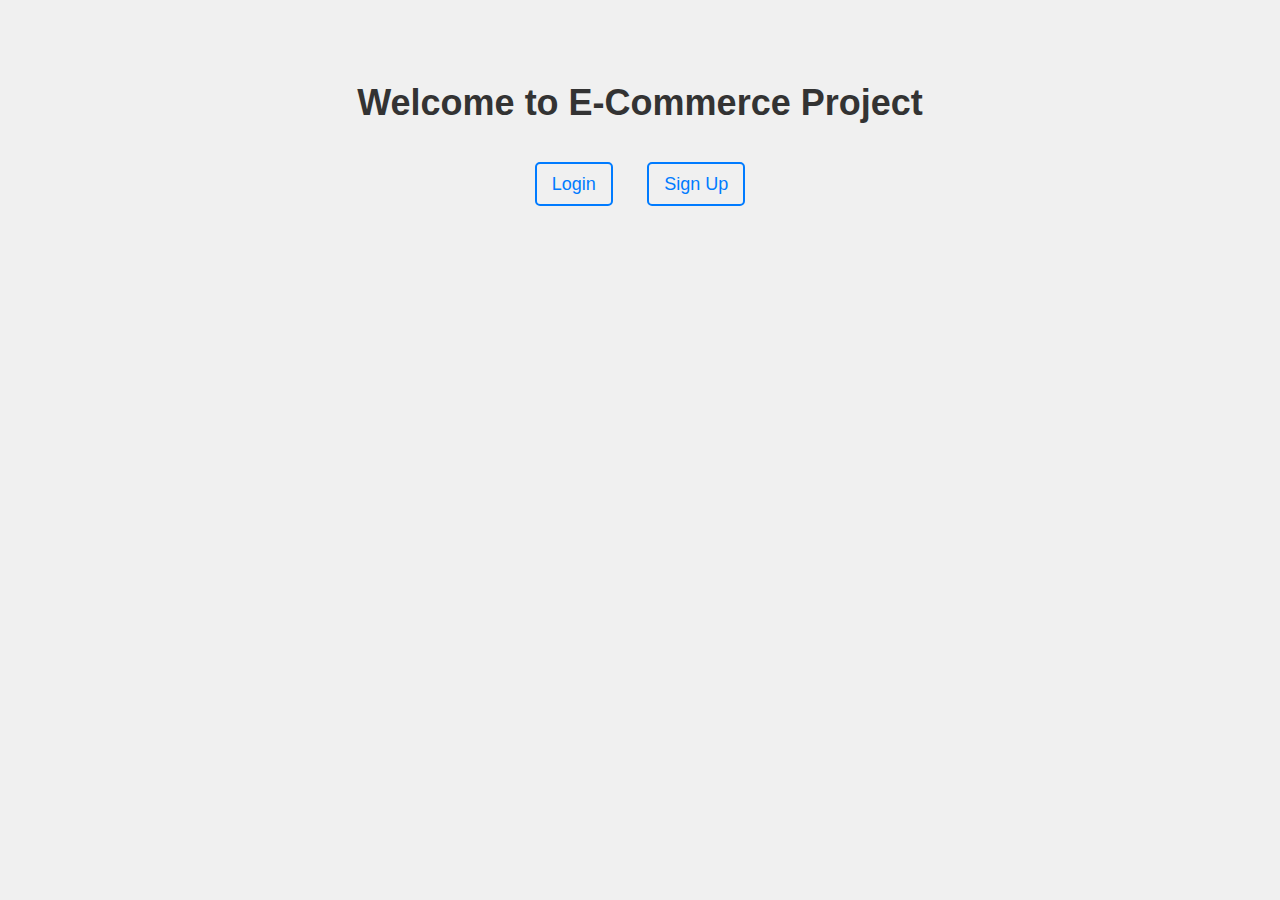
<file: Project/index.html>
<!DOCTYPE html>
<html lang="en">
  <head>
    <meta charset="UTF-8" />
    <meta name="viewport" content="width=device-width, initial-scale=1.0" />
    <title>Welcome to E-Commerce Project</title>
    <link rel="stylesheet" href="index.css" />
  </head>
  <body>
    <h1>Welcome to E-Commerce Project</h1>
    <nav>
      <ul>
        <li><a href="pages/login.html">Login</a></li>
        <li><a href="pages/register.html">Sign Up</a></li>
      </ul>
    </nav>

    <script src="index.js"></script>
  </body>
</html>
</file>
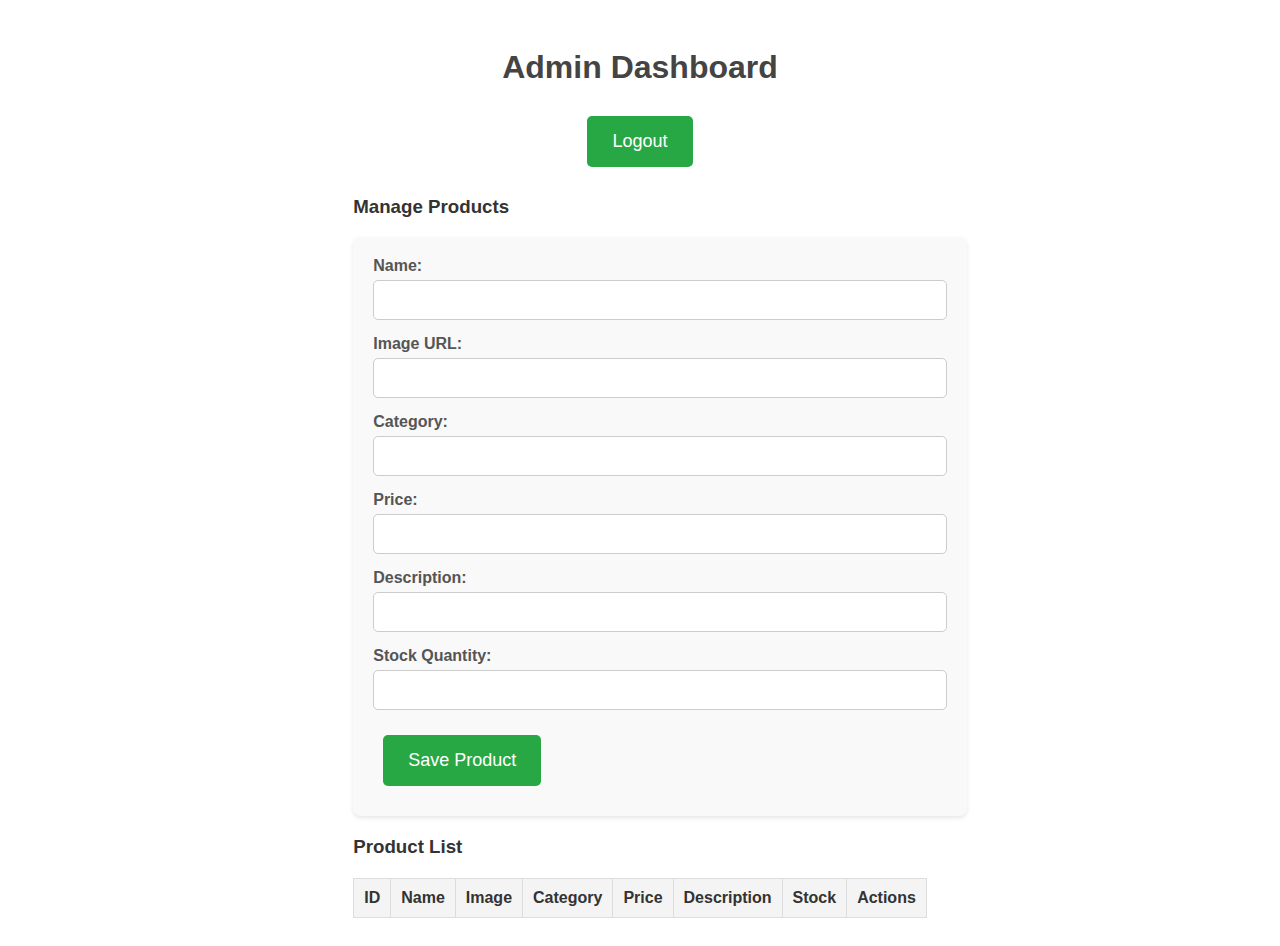
<file: Project/pages/admin.html>
<!DOCTYPE html>
<html lang="en">
  <head>
    <meta charset="UTF-8" />
    <meta name="viewport" content="width=device-width, initial-scale=1.0" />
    <title>Admin Dashboard</title>
    <link rel="stylesheet" href="../styles/admin.css" />
  </head>
  <body>
    <div class="dashboard">
      <h1>Admin Dashboard</h1>
      <button id="logoutButton">Logout</button>
      <div>
        <h3>Manage Products</h3>
        <form id="productForm">
          <input type="hidden" id="productId" />
          <div>
            <label for="productName">Name:</label>
            <input type="text" id="productName" required />
          </div>
          <div>
            <label for="productImage">Image URL:</label>
            <input type="text" id="productImage" required />
          </div>
          <div>
            <label for="productCategory">Category:</label>
            <input type="text" id="productCategory" required />
          </div>
          <div>
            <label for="productPrice">Price:</label>
            <input type="number" id="productPrice" required />
          </div>
          <div>
            <label for="productDescription">Description:</label>
            <input type="text" id="productDescription" required />
          </div>
          <div>
            <label for="productStock">Stock Quantity:</label>
            <input type="number" id="productStock" required />
          </div>
          <button type="submit">Save Product</button>
        </form>
        <h3>Product List</h3>
        <table id="productTable">
          <thead>
            <tr>
              <th>ID</th>
              <th>Name</th>
              <th>Image</th>
              <th>Category</th>
              <th>Price</th>
              <th>Description</th>
              <th>Stock</th>
              <th>Actions</th>
            </tr>
          </thead>
          <tbody></tbody>
        </table>
      </div>
    </div>
    <script src="../scripts/admin.js"></script>
  </body>
</html>
</file>
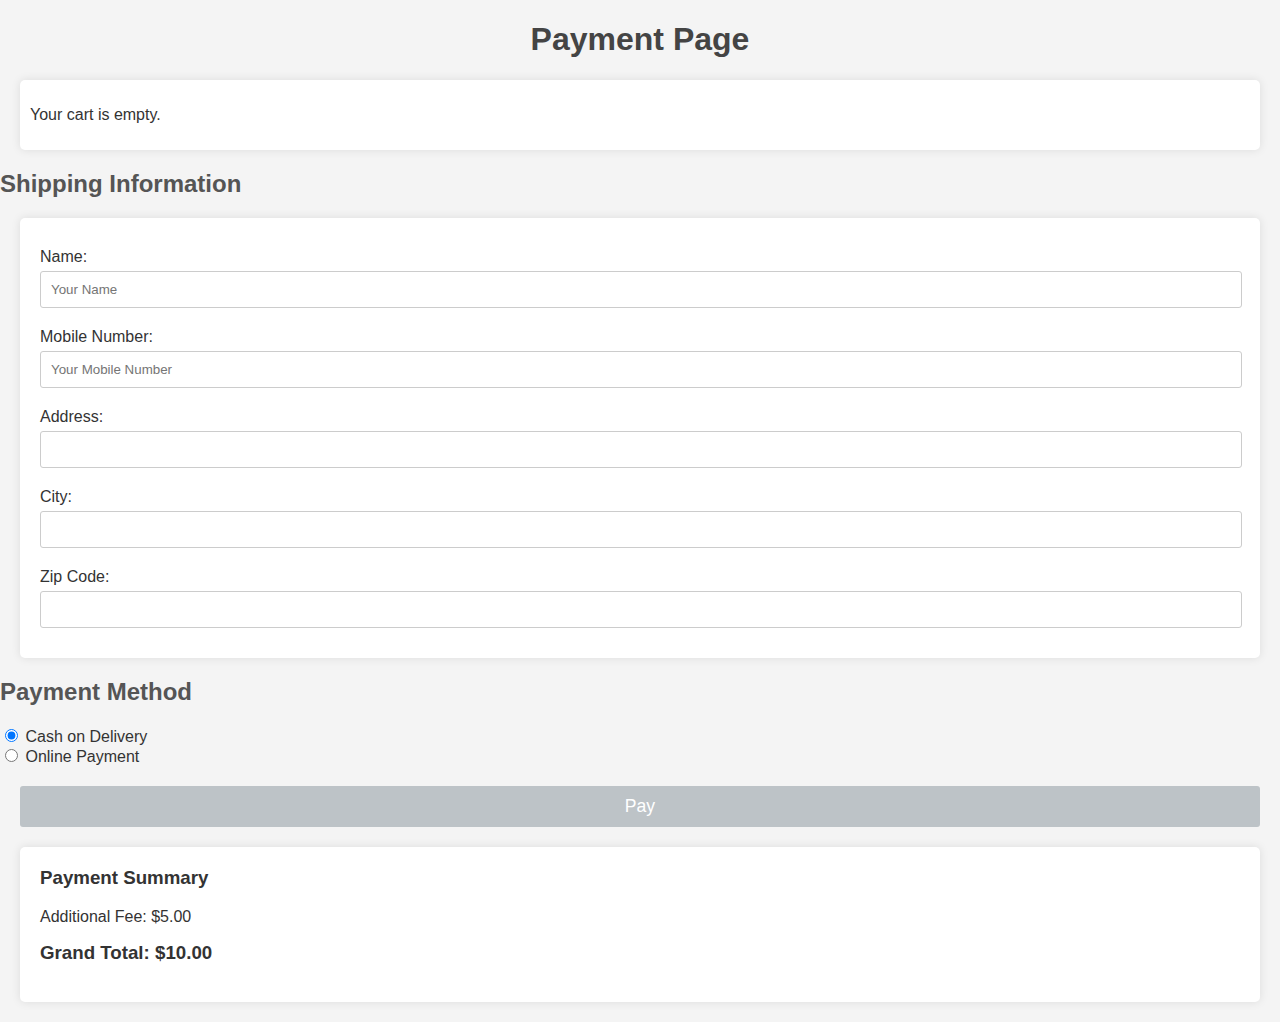
<file: Project/pages/confirmation.html>
<!DOCTYPE html>
<html lang="en">
  <head>
    <meta charset="UTF-8" />
    <meta name="viewport" content="width=device-width, initial-scale=1.0" />
    <title>Order Confirmation</title>
    <link rel="stylesheet" href="../styles/confirmation.css" />
  </head>
  <body>
    <h1>Order Confirmation</h1>
    <div id="congratulationsMessage"></div>
    <div id="orderSummary">
      <h2>Order Details</h2>
      <div id="orderedItems"></div>
      <div id="userDetails">
        <p id="userNameDisplay"></p>
        <p id="userPhoneDisplay"></p>
      </div>
      <p id="shippingAddress"></p>
      <p id="totalPrice"></p>
    </div>
    <button id="backToShopping">Back to Shopping</button>
    <script src="../scripts/confirmation.js"></script>
  </body>
</html>
</file>
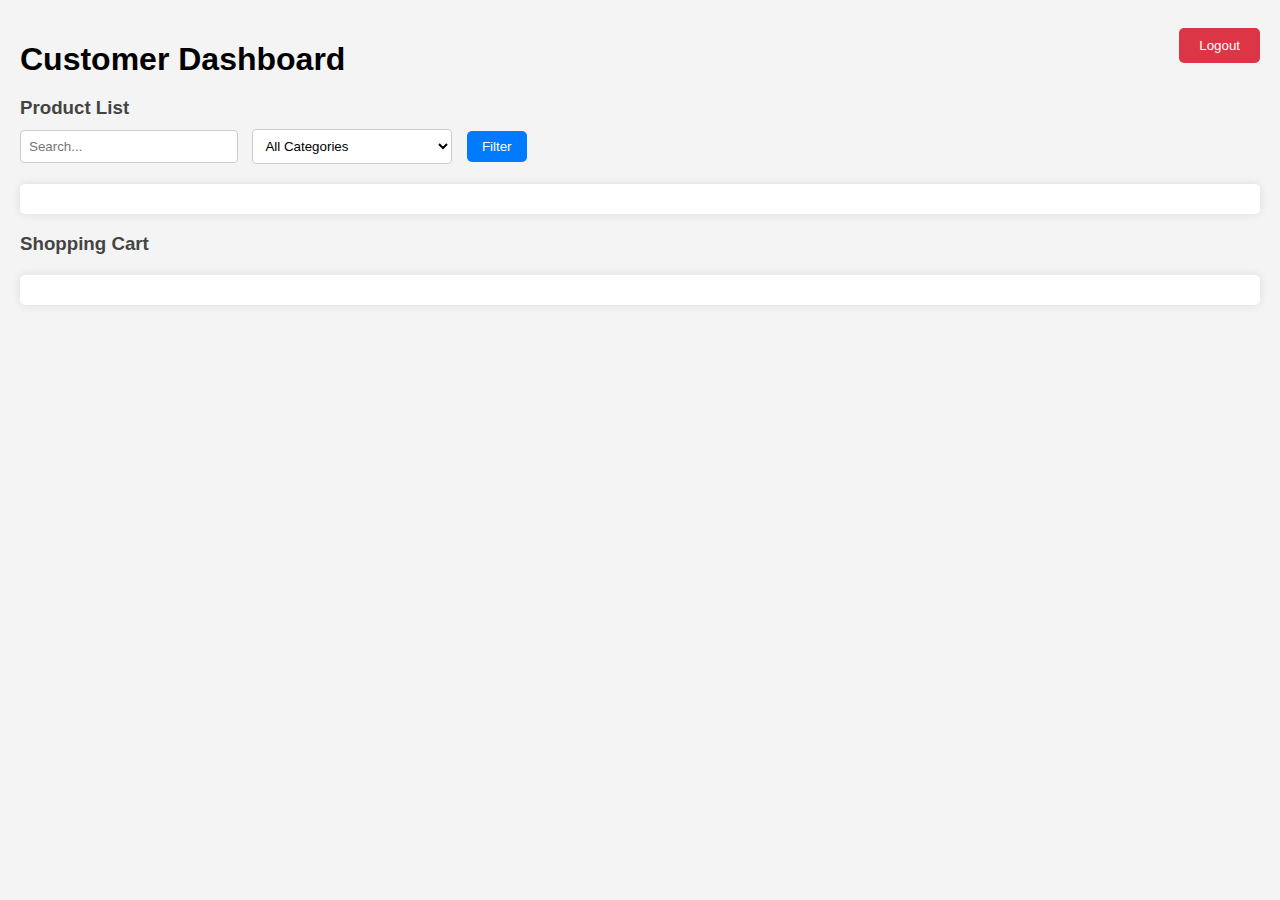
<file: Project/pages/customer.html>
<!DOCTYPE html>
<html lang="en">
  <head>
    <meta charset="UTF-8" />
    <meta name="viewport" content="width=device-width, initial-scale=1.0" />
    <title>Customer Dashboard</title>
    <link rel="stylesheet" href="../styles/customer.css" />
  </head>
  <body>
    <h1>Customer Dashboard</h1>
    <button id="logoutButton">Logout</button>
    <div>
      <h3>Product List</h3>

      <div>
        <input type="text" id="filterCategory" placeholder="Search..." />
        <select id="categoryDropdown">
          <option value="">All Categories</option>
        </select>
        <button id="filterButton">Filter</button>
      </div>

      <div id="productList"></div>
    </div>
    <h3>Shopping Cart</h3>
    <div id="shoppingCart"></div>
    <script src="../scripts/customer.js"></script>
  </body>
</html>
</file>
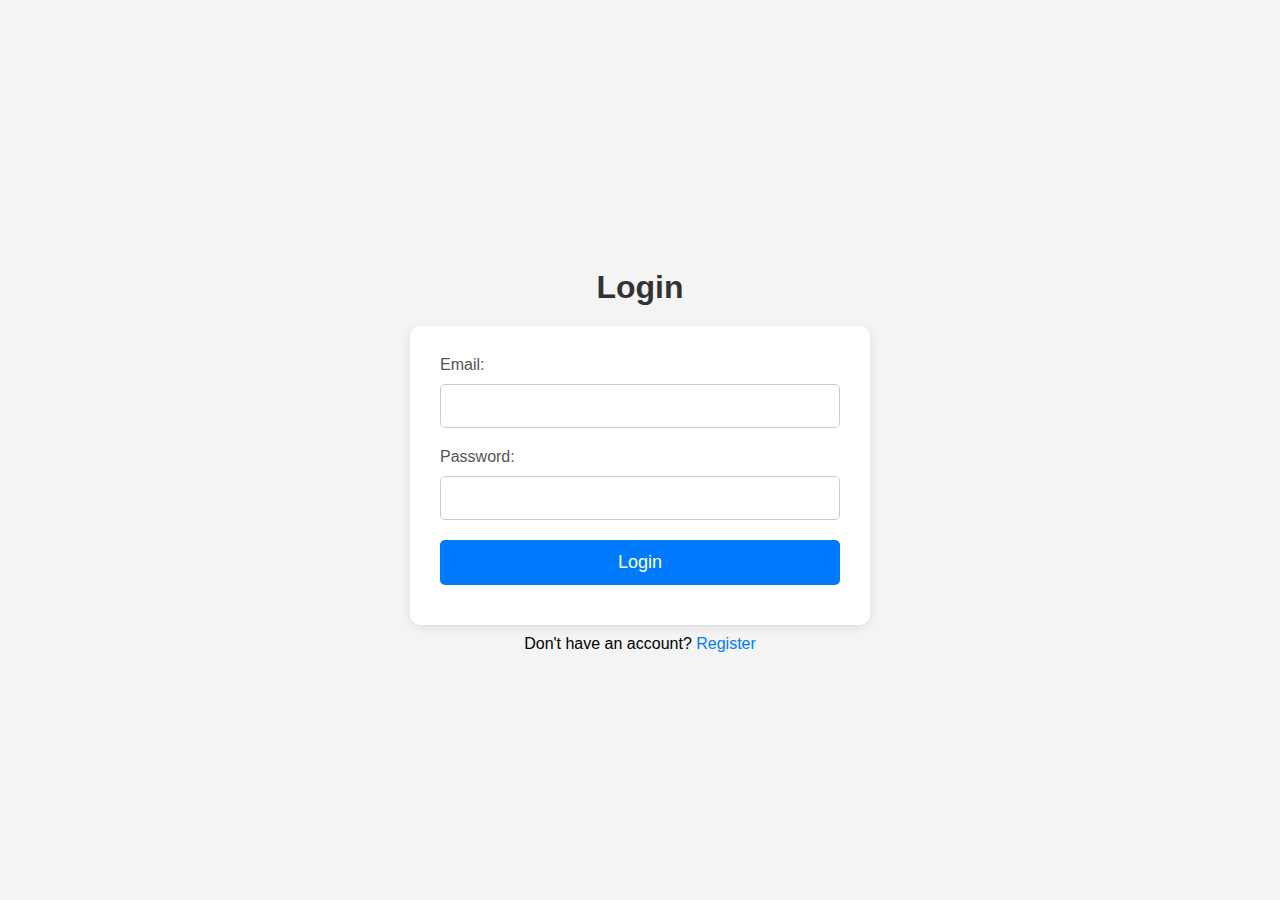
<file: Project/pages/login.html>
<!DOCTYPE html>
<html lang="en">
  <head>
    <meta charset="UTF-8" />
    <meta name="viewport" content="width=device-width, initial-scale=1.0" />
    <title>Login</title>
    <link rel="stylesheet" href="../styles/login.css" />
  </head>
  <body>
    <h1>Login</h1>
    <form id="loginForm">
      <div>
        <label for="loginEmail">Email:</label>
        <input type="email" id="loginEmail" required />
      </div>
      <div>
        <label for="loginPassword">Password:</label>
        <input type="password" id="loginPassword" required />
      </div>
      <button type="submit">Login</button>
    </form>
    <span style="margin-top: 10px"
      >Don't have an account? <a href="register.html">Register</a></span
    >
    <script src="../scripts/login.js"></script>
  </body>
</html>
</file>
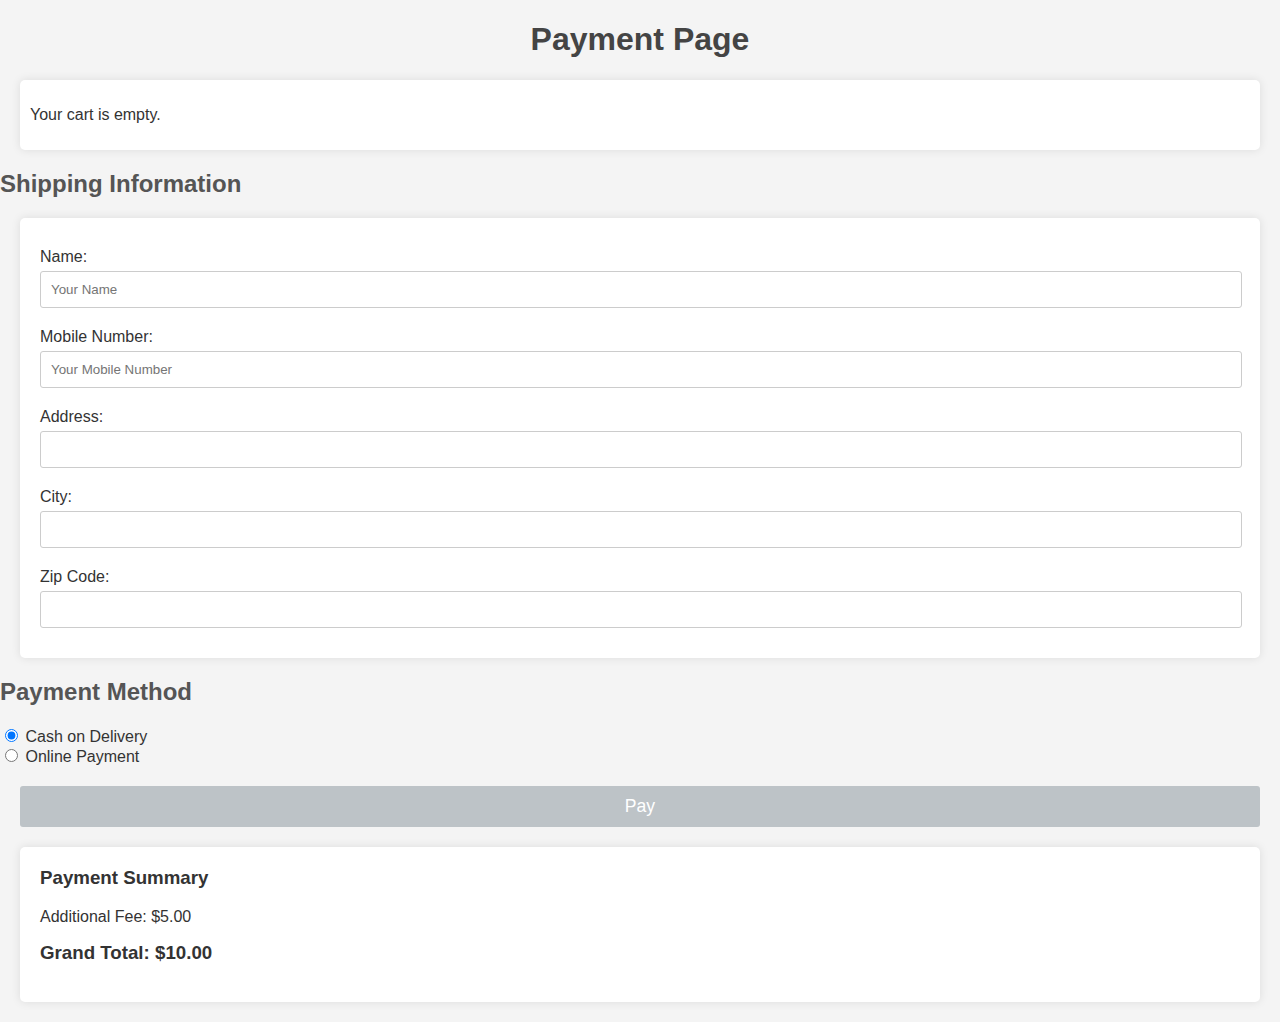
<file: Project/pages/payment.html>
<!DOCTYPE html>
<html lang="en">
  <head>
    <meta charset="UTF-8" />
    <meta name="viewport" content="width=device-width, initial-scale=1.0" />
    <title>Payment Page</title>
    <link rel="stylesheet" href="../styles/payment.css" />
  </head>
  <body>
    <h1>Payment Page</h1>
    <div id="cartItems"></div>

    <h2>Shipping Information</h2>
    <form id="paymentForm">
      <label for="name">Name:</label>
      <input type="text" id="name" placeholder="Your Name" />
      <label for="mobile">Mobile Number:</label>
      <input type="text" id="mobile" placeholder="Your Mobile Number" />
      <label for="address">Address:</label>
      <input type="text" id="address" name="address" required />
      <label for="city">City:</label>
      <input type="text" id="city" name="city" required />
      <label for="zipcode">Zip Code:</label>
      <input type="text" id="zipcode" name="zipcode" required />
    </form>

    <h2>Payment Method</h2>
    <input type="radio" id="cash" name="paymentMethod" value="cash" checked />
    <label for="cash">Cash on Delivery</label>
    <br />
    <input type="radio" id="online" name="paymentMethod" value="online" />
    <label for="online">Online Payment</label>

    <div id="onlinePaymentDetails" style="display: none">
      <h2>Credit Card Details</h2>
      <label for="cardNumber">Card Number:</label>
      <input type="text" id="cardNumber" name="cardNumber" />
      <label for="expiryDate">Expiry Date:</label>
      <input
        type="text"
        id="expiryDate"
        name="expiryDate"
        placeholder="MM/YY"
      />
      <label for="cvv">CVV:</label>
      <input type="text" id="cvv" name="cvv" />
    </div>

    <button type="button" id="payButton" disabled>Pay</button>

    <div id="paymentSummary">
      <h3>Payment Summary</h3>
      <div id="totalAmount"></div>
      <div id="shippingCost"></div>
      <div id="additionalFee"></div>
      <!-- <div id="paymentResult"></div> -->
    </div>

    <script src="../scripts/payment.js"></script>
  </body>
</html>
</file>
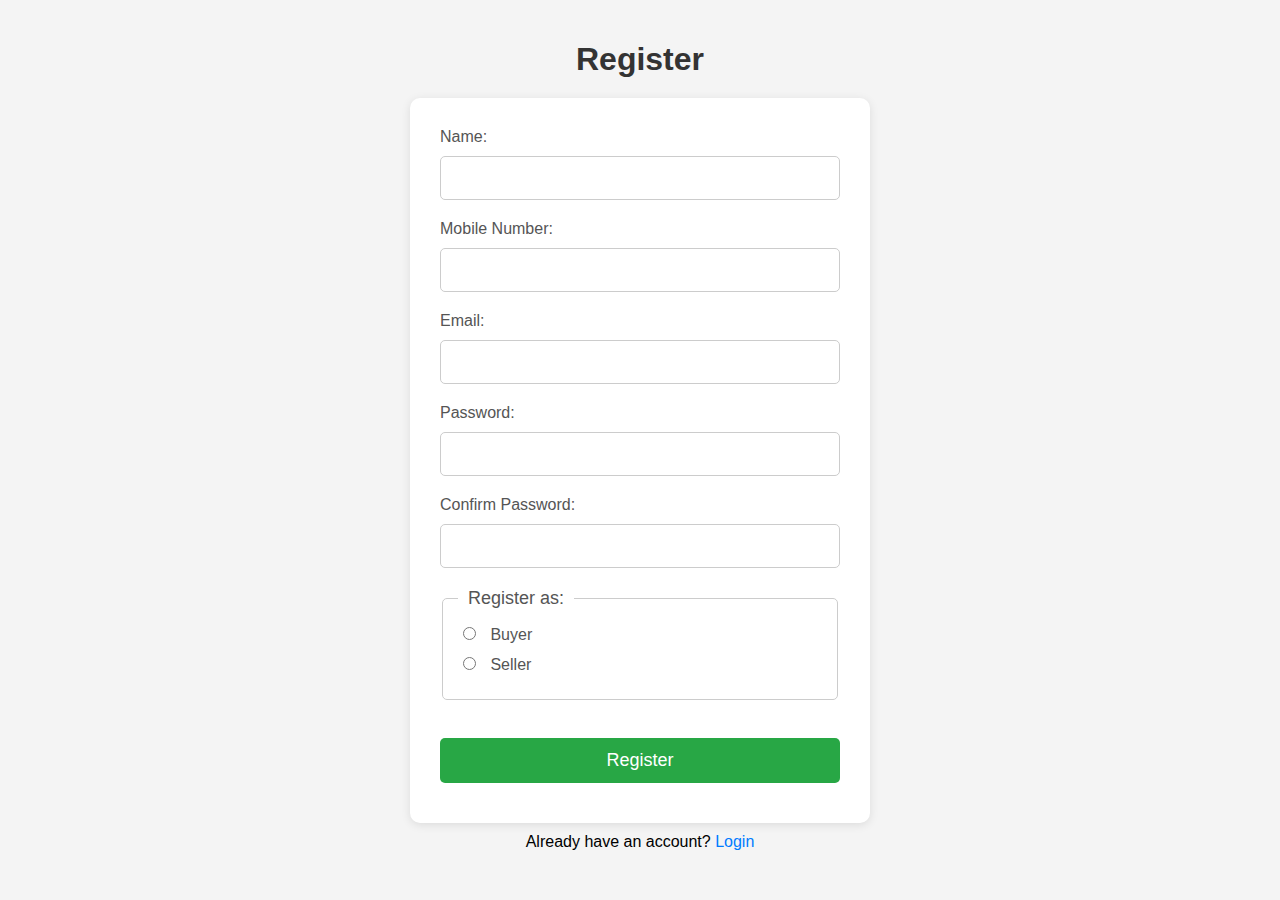
<file: Project/pages/register.html>
<!DOCTYPE html>
<html lang="en">
  <head>
    <meta charset="UTF-8" />
    <meta name="viewport" content="width=device-width, initial-scale=1.0" />
    <title>Register</title>
    <link rel="stylesheet" href="../styles/register.css" />
  </head>
  <body>
    <h1>Register</h1>
    <form id="registerForm">
      <label for="registerName">Name:</label>
      <input type="text" id="registerName" required />
      <br />
      <label for="registerMobile">Mobile Number:</label>
      <input type="tel" id="registerMobile" required />
      <br />
      <label for="registerEmail">Email:</label>
      <input type="email" id="registerEmail" required />
      <br />
      <label for="registerPassword">Password:</label>
      <input type="password" id="registerPassword" required />
      <br />
      <label for="registerConfirmPassword">Confirm Password:</label>
      <input type="password" id="registerConfirmPassword" required />
      <br />
      <fieldset>
        <legend>Register as:</legend>
        <label>
          <input type="radio" name="userType" value="buyer" required /> Buyer
        </label>
        <label>
          <input type="radio" name="userType" value="seller" required /> Seller
        </label>
      </fieldset>
      <br />
      <button type="submit">Register</button>
    </form>
    <span style="margin-top: 10px"
      >Already have an account? <a href="login.html">Login</a></span
    >

    <script src="../scripts/login.js"></script>
  </body>
</html>
</file>
<file: Project/index.css>
body {
    font-family: Arial, sans-serif;
    background-color: #f0f0f0;
    text-align: center;
    padding: 50px;
}

h1 {
    color: #333;
    font-size: 36px;
    margin-bottom: 50px;
}

nav ul {
    list-style-type: none;
    padding: 0;
}

nav ul li {
    display: inline;
    margin: 0 15px;
}

nav ul li a {
    text-decoration: none;
    color: #007BFF;
    font-size: 18px;
    border: 2px solid #007BFF;
    padding: 10px 15px;
    border-radius: 5px;
}

nav ul li a:hover {
    background-color: #007BFF;
    color: white;
}
</file>
<file: Project/styles/admin.css>
/* General body styles */
body {
    font-family: Arial, sans-serif;
    background-color: #fff;
    color: #333;
    padding: 20px;
}

/* Heading styles */
h1 {
    color: #444;
    font-size: 32px;
    margin-bottom: 20px;
}

/* Dashboard container styles */
.dashboard {
    display: flex;
    flex-direction: column;
    align-items: center;
}

/* Button styles */
.dashboard button {
    margin: 10px;
    padding: 15px 25px;
    font-size: 18px;
    color: white;
    background-color: #28a745;
    border: none;
    border-radius: 5px;
    cursor: pointer;
}

.dashboard button:hover {
    background-color: #218838;
}

/* Form container styles */
#productForm {
    max-width: 600px;
    width: 100%;
    background-color: #f9f9f9;
    padding: 20px;
    border-radius: 8px;
    box-shadow: 0 2px 4px rgba(0, 0, 0, 0.1);
    margin-bottom: 20px;
}

/* Label styles */
#productForm label {
    display: block;
    font-weight: bold;
    margin-bottom: 5px;
    color: #555;
}

/* Input field styles */
#productForm input[type="text"],
#productForm input[type="number"] {
    width: calc(100% - 22px);
    padding: 10px;
    font-size: 16px;
    border: 1px solid #ccc;
    border-radius: 5px;
    margin-bottom: 15px;
}

/* Input focus styles */
#productForm input[type="text"]:focus,
#productForm input[type="number"]:focus {
    border-color: #007bff;
    outline: none;
    box-shadow: 0 0 3px rgba(0, 123, 255, 0.5);
}

/* Table styles */
#productTable {
    width: 100%;
    border-collapse: collapse;
    margin-top: 20px;
}

#productTable th,
#productTable td {
    border: 1px solid #ddd;
    padding: 10px;
    text-align: left;
}

#productTable th {
    background-color: #f4f4f4;
}
</file>
<file: Project/styles/confirmation.css>
/* confirmation.css */
body {
    font-family: 'Arial', sans-serif;
    background-color: #f4f4f4;
    margin: 0;
    padding: 0;
    display: flex;
    flex-direction: column;
    align-items: center;
}

h1 {
    margin-top: 20px;
    color: #333;
}

#congratulationsMessage {
    background: #dff0d8;
    color: #3c763d;
    padding: 15px;
    border-radius: 5px;
    margin: 20px;
    font-size: 18px;
    text-align: center;
}

#orderSummary {
    background: #fff;
    border-radius: 5px;
    box-shadow: 0 0 10px rgba(0, 0, 0, 0.1);
    width: 90%;
    max-width: 800px;
    padding: 20px;
    margin-bottom: 20px;
}

#orderSummary h2 {
    color: #333;
    border-bottom: 2px solid #f0f0f0;
    padding-bottom: 10px;
    margin-bottom: 20px;
}

#orderedItems {
    margin-bottom: 20px;
}

#orderedItems div {
    background: #f9f9f9;
    border: 1px solid #ddd;
    border-radius: 5px;
    padding: 10px;
    margin-bottom: 10px;
}

#userDetails p {
    margin: 5px 0;
    font-size: 16px;
    color: #555;
}

#shippingAddress,
#totalPrice {
    margin-top: 10px;
    font-size: 16px;
    color: #555;
}

#totalPrice p {
    margin: 5px 0;
}

#totalPrice h3 {
    margin: 10px 0;
    color: #333;
}

button {
    background-color: #007bff;
    color: #fff;
    border: none;
    border-radius: 5px;
    padding: 10px 20px;
    font-size: 16px;
    cursor: pointer;
    transition: background-color 0.3s ease;
}

button:hover {
    background-color: #0056b3;
}
</file>
<file: Project/styles/customer.css>
body {
    font-family: Arial, sans-serif;
    background-color: #f4f4f4;
    margin: 0;
    padding: 20px;
}

h1 {
    margin-bottom: 0px;
}

h2 {
    margin-top: 5px;
    color: #0056b3;
    font-size: 18px;
    /* text-align: center; */
}

h3 {
    color: #444;
    margin-bottom: 10px;
}

/* Button Styles */
button {
    background-color: #007bff;
    color: white;
    padding: 10px 20px;
    border: none;
    border-radius: 5px;
    cursor: pointer;
}

button:hover {
    background-color: #0056b3;
}

/* Specific Style for the "Continue to Payment" Button */
#continueToPaymentButton {
    background-color: #28a745; /* Green background */
    color: white; /* White text */
    padding: 10px 20px; /* Increased padding for emphasis */
    border: none; /* Rounded corners */
    border-radius: 5px; /* Rounded corners */
    cursor: pointer;
    margin-top: 20px; /* Space above the button */
    margin-bottom: 10px; /* Space below the button */
    text-align: center; /* Center the text */
    display: block; /* Ensure the button is on its own line */
    box-shadow: 0 2px 5px rgba(0, 0, 0, 0.2); /* Slight shadow for a 3D effect */
}

#continueToPaymentButton:hover {
    background-color: #218838; /* Darker green on hover */
}

/* Product List Styles */
#filterCategory {
    padding: 8px;
    width: 200px;
    border: 1px solid #ccc;
    border-radius: 4px;
    margin-right: 10px;
}

/* Dropdown List Styles */
#categoryDropdown {
    padding: 8px;
    width: 200px;
    border: 1px solid #ccc;
    border-radius: 4px;
    margin-right: 10px;
    background-color: #fff; /* Background color */
    cursor: pointer;
}

#categoryDropdown:hover {
    border-color: #007bff; /* Change border color on hover */
}

#filterButton {
    padding: 8px 15px;
}

#productList {
    margin-top: 20px;
    background-color: #fff;
    padding: 15px;
    border-radius: 5px;
    box-shadow: 0 0 10px rgba(0, 0, 0, 0.1);
}

/* Shopping Cart Styles */
#shoppingCart {
    margin-top: 20px;
    background-color: #fff;
    padding: 15px;
    border-radius: 5px;
    box-shadow: 0 0 10px rgba(0, 0, 0, 0.1);
}

/* Logout Button Styles */
#logoutButton {
    float: right;
    background-color: #dc3545;
    margin-top: -50px;
}

#logoutButton:hover {
    background-color: #c82333;
}

/* Product List Container */
#productList {
    display: flex;
    flex-wrap: wrap;
    gap: 20px; /* Space between cards */
    margin-top: 20px;
}

/* Product Card Styles */
.product-card {
    background-color: #fff;
    border: 1px solid #ddd;
    border-radius: 5px;
    box-shadow: 0 0 10px rgba(0, 0, 0, 0.1);
    padding: 15px;
    display: flex;
    flex-direction: column;
    max-width: 300px;
    width: 100%;
}

.product-card img {
    max-width: 100%;
    height: auto;
    border-radius: 5px;
}

.product-card h4 {
    font-size: 16px;
    margin: 10px 0;
    overflow: hidden;
    text-overflow: ellipsis;
    white-space: nowrap;
}

.product-card p {
    margin: 5px 0;
    overflow: hidden;
    text-overflow: ellipsis;
    display: -webkit-box;
    -webkit-line-clamp: 5;
    line-clamp: 5;
    -webkit-box-orient: vertical;
}

.product-card .product-title {
    overflow: hidden;
    text-overflow: ellipsis;
    display: -webkit-box;
    -webkit-line-clamp: 2;
    line-clamp: 2;
    -webkit-box-orient: vertical;
}

.product-card .add-to-cart {
    margin-top: auto;
    align-self: flex-start;
}

.product-card button {
    background-color: #007bff;
    color: white;
    padding: 8px 16px;
    border: none;
    border-radius: 5px;
    cursor: pointer;
}

.product-card button:hover {
    background-color: #0056b3;
}
</file>
<file: Project/styles/login.css>
/* login.css */
body {
    font-family: 'Arial', sans-serif;
    background-color: #f4f4f4;
    margin: 0;
    display: flex;
    flex-direction: column;
    justify-content: center;
    align-items: center;
    height: 100vh;
}

h1 {
    color: #333;
    font-size: 32px;
    margin-bottom: 20px;
    text-align: center;
}

form {
    background-color: #fff;
    padding: 30px;
    border-radius: 10px;
    box-shadow: 0 2px 10px rgba(0, 0, 0, 0.1);
    width: 100%;
    max-width: 400px;
    text-align: left;
}

label {
    display: block;
    font-size: 16px;
    margin-bottom: 10px;
    color: #555;
}

input[type="email"],
input[type="password"] {
    width: 100%;
    padding: 12px;
    margin-bottom: 20px;
    border: 1px solid #ccc;
    border-radius: 5px;
    font-size: 16px;
    box-sizing: border-box;
}

button,
a.button-link {
    width: 100%;
    padding: 12px;
    font-size: 18px;
    color: white;
    border: none;
    border-radius: 5px;
    cursor: pointer;
    transition: background-color 0.3s ease;
    text-align: center;
    text-decoration: none;
    display: block;
    box-sizing: border-box;
}

button {
    background-color: #007BFF;
    margin-bottom: 10px;
}

button:hover {
    background-color: #0056b3;
}

a.button-link {
    background-color: #28a745;
}

a.button-link:hover {
    background-color: #218838;
}

a {
    text-align: center;
    color: #007BFF;
    text-decoration: none;
}

a:hover {
    text-decoration: underline;
}


@media (max-width: 500px) {
    form {
        padding: 20px;
    }

    h1 {
        font-size: 28px;
    }

    button,
    a.button-link {
        font-size: 16px;
        padding: 10px;
    }
}
</file>
<file: Project/styles/payment.css>
/* General Styles */
body {
    font-family: Arial, sans-serif;
    margin: 0;
    padding: 0;
    background-color: #f4f4f4;
    color: #333;
}

h1 {
    text-align: center;
    color: #444;
}

h2 {
    color: #555;
}

/* Cart Items */
#cartItems {
    margin: 20px;
    padding: 10px;
    background-color: #fff;
    border-radius: 5px;
    box-shadow: 0 0 10px rgba(0, 0, 0, 0.1);
}

.cart-item {
    border-bottom: 1px solid #eee;
    padding: 10px 0;
}

.cart-item h4 {
    margin: 0;
    font-size: 1.2em;
}

.cart-item p {
    margin: 5px 0;
}

.cart-item button {
    background-color: #e74c3c;
    color: #fff;
    border: none;
    padding: 5px 10px;
    border-radius: 3px;
    cursor: pointer;
}

.cart-item button:hover {
    background-color: #c0392b;
}

/* Form Styles */
#paymentForm {
    margin: 20px;
    padding: 20px;
    background-color: #fff;
    border-radius: 5px;
    box-shadow: 0 0 10px rgba(0, 0, 0, 0.1);
}

#paymentForm label {
    display: block;
    margin: 10px 0 5px;
}

#paymentForm input[type="text"] {
    width: calc(100% - 20px);
    padding: 10px;
    margin-bottom: 10px;
    border: 1px solid #ccc;
    border-radius: 3px;
}

#paymentForm input[type="radio"] {
    margin-right: 5px;
}

#paymentForm input[type="radio"] + label {
    margin-right: 15px;
}

/* Payment Details */
#onlinePaymentDetails {
    margin: 20px;
    padding: 20px;
    background-color: #fff;
    border-radius: 5px;
    box-shadow: 0 0 10px rgba(0, 0, 0, 0.1);
}

#onlinePaymentDetails label {
    display: block;
    margin: 10px 0 5px;
}

#onlinePaymentDetails input[type="text"] {
    width: calc(100% - 20px);
    padding: 10px;
    margin-bottom: 10px;
    border: 1px solid #ccc;
    border-radius: 3px;
}

/* Payment Summary */
#paymentSummary {
    margin: 20px;
    padding: 20px;
    background-color: #fff;
    border-radius: 5px;
    box-shadow: 0 0 10px rgba(0, 0, 0, 0.1);
}

#paymentSummary h3 {
    margin-top: 0;
}

/* Pay Button */
#payButton {
    display: block;
    width: calc(100% - 40px);
    margin: 20px auto;
    padding: 10px;
    background-color: #3498db;
    color: #fff;
    border: none;
    border-radius: 3px;
    font-size: 1.1em;
    cursor: pointer;
    transition: background-color 0.3s ease;
}

#payButton:hover {
    background-color: #2980b9;
}

#payButton:disabled {
    background-color: #bdc3c7;
    cursor: not-allowed;
}
</file>
<file: Project/styles/register.css>
/* register.css */
body {
    font-family: 'Arial', sans-serif;
    background-color: #f4f4f4;
    margin: 0;
    display: flex;
    flex-direction: column;
    justify-content: center;
    align-items: center;
    padding: 20px; /* Add padding to body to ensure form doesn't touch the edges */
}

h1 {
    color: #333;
    font-size: 32px;
    margin-bottom: 0px;
    text-align: center;
}

form {
    background-color: #fff;
    padding: 30px;
    border-radius: 10px;
    box-shadow: 0 2px 10px rgba(0, 0, 0, 0.1);
    width: 100%;
    max-width: 400px;
    text-align: left;
    margin-top: 20px; /* Add margin to ensure form is not too close to the top */
}

label {
    display: block;
    font-size: 16px;
    margin-bottom: 10px;
    color: #555;
}

input[type="email"],
input[type="password"],
input[type="tel"],
input[type="text"] {
    width: 100%;
    padding: 12px;
    margin-bottom: 20px;
    border: 1px solid #ccc;
    border-radius: 5px;
    font-size: 16px;
    box-sizing: border-box;
}

fieldset {
    border: 1px solid #ccc;
    border-radius: 5px;
    padding: 15px;
    margin-bottom: 20px;
}

legend {
    font-size: 18px;
    color: #555;
    padding: 0 10px;
}

input[type="radio"] {
    margin-right: 10px;
}

button {
    width: 100%;
    padding: 12px;
    font-size: 18px;
    color: white;
    background-color: #28a745;
    border: none;
    border-radius: 5px;
    cursor: pointer;
    transition: background-color 0.3s ease;
    margin-bottom: 10px;
}

button:hover {
    background-color: #218838;
}

a {
    text-align: center;
    color: #007BFF;
    text-decoration: none;
}

a:hover {
    text-decoration: underline;
}

@media (max-width: 500px) {
    form {
        padding: 20px;
    }

    h1 {
        font-size: 28px;
    }

    button {
        font-size: 16px;
        padding: 10px;
    }
}
</file>
